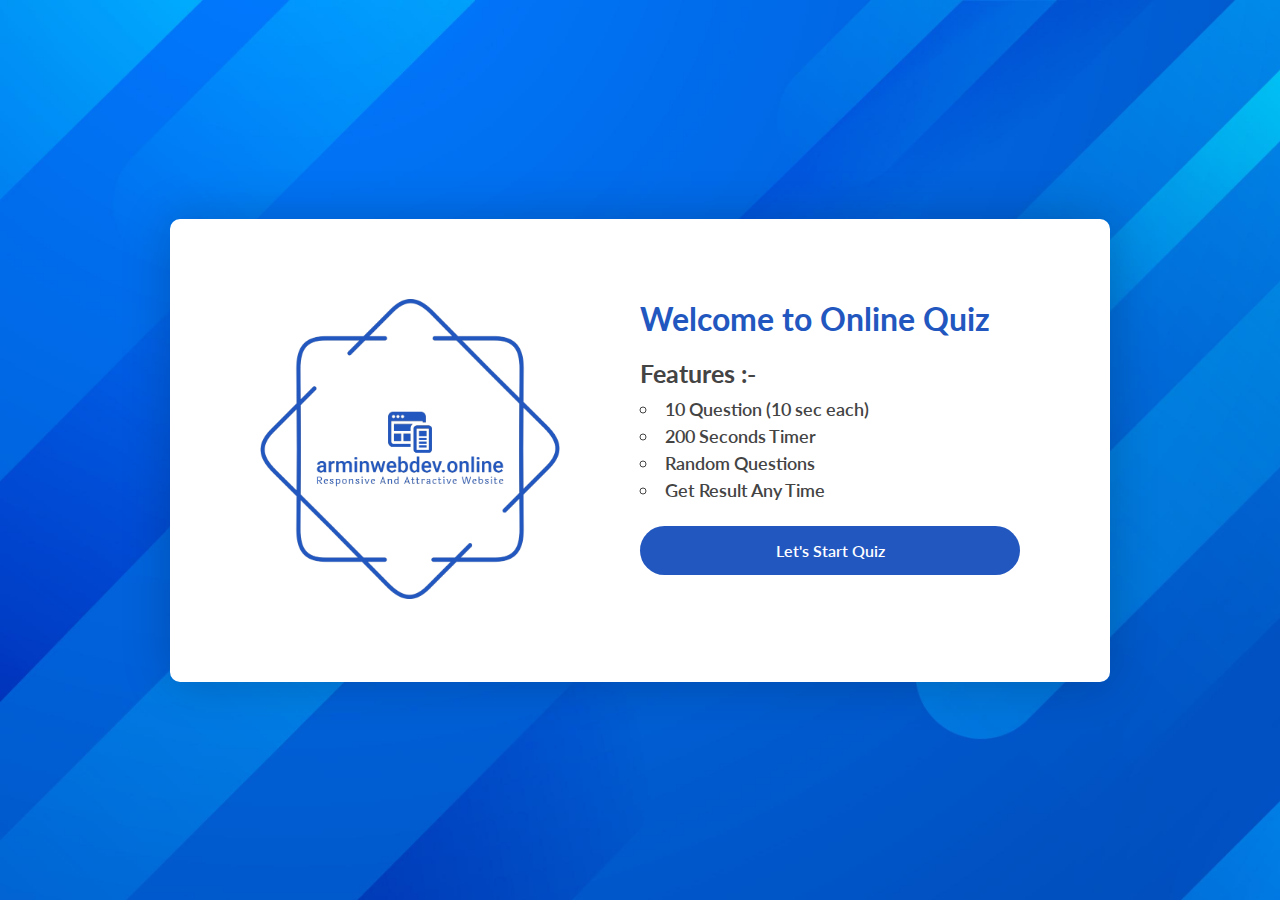
<file: WebDev_Projects/javascript_quiz/index.html>
<!DOCTYPE html>
<html lang="en">
<head>
    <meta charset="UTF-8">
    <meta http-equiv="X-UA-Compatible" content="IE=edge">
    <meta name="viewport" content="width=device-width, initial-scale=1.0">
    <title>JavaScript Quiz</title>
    <link rel="stylesheet" href="css/style.css">
</head>
<body>


    <div class="container">

        <div class="leftSide">
            <img src="img/logo-no-background.png" alt="quiz logo" class="tilt">
        </div>

        <div class="rightSide">

            <h1>Welcome to Online Quiz</h1>
            <h2>Features :-</h2>

            <ul>
                <li>10 Question (10 sec each)</li>
                <li>200 Seconds Timer</li>
                <li>Random Questions</li>
                <li>Get Result Any Time</li>
            </ul>

            <a href="questions.html"> Let's Start Quiz </a>

        </div>

    </div>
    
    
</body>
<script src="js/jquery-min.js"></script>
<script src="js/tilt-min.js"></script>


<script>


$(".tilt").tilt({

    scale: 1.2,

});

</script>

</html>
</file>
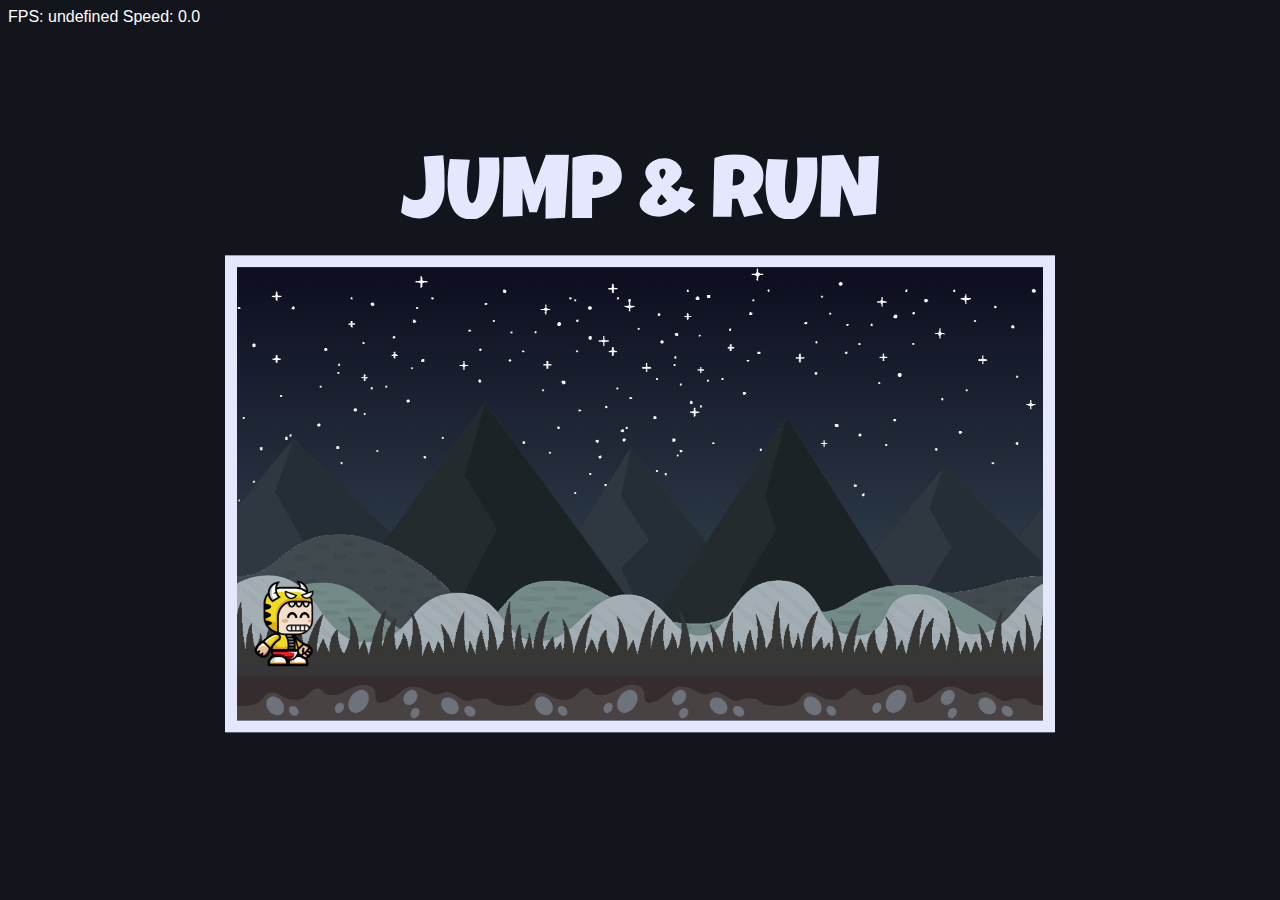
<file: WebDev_Projects/jump_and_run/index.html>
<!DOCTYPE html>
<html lang="en">

<head>
    <meta charset="UTF-8">
    <meta http-equiv="X-UA-Compatible" content="IE=edge">
    <meta name="viewport" content="width=device-width, initial-scale=1.0">
    <title>Jump & Run</title>
    <link rel="icon" type="image/png" href="favicon.png">
    <link rel="stylesheet" href="css/style.css">
</head>
 
<body>
    <div id="main-container">
        <div>
            <img id="logo" src="svg/jump_and_run.svg" alt="logo">
        </div>
        <canvas id="my-canvas" width="1280" height="720">
            Your web browser does not support canvas element.
        </canvas>
    </div>
    <div id="game-stats">FPS: <span id="fps"></span> Speed: <span id="speed"></span></div>
    <script type="module" src="js/game.js"></script>
</body>

</html>
</file>
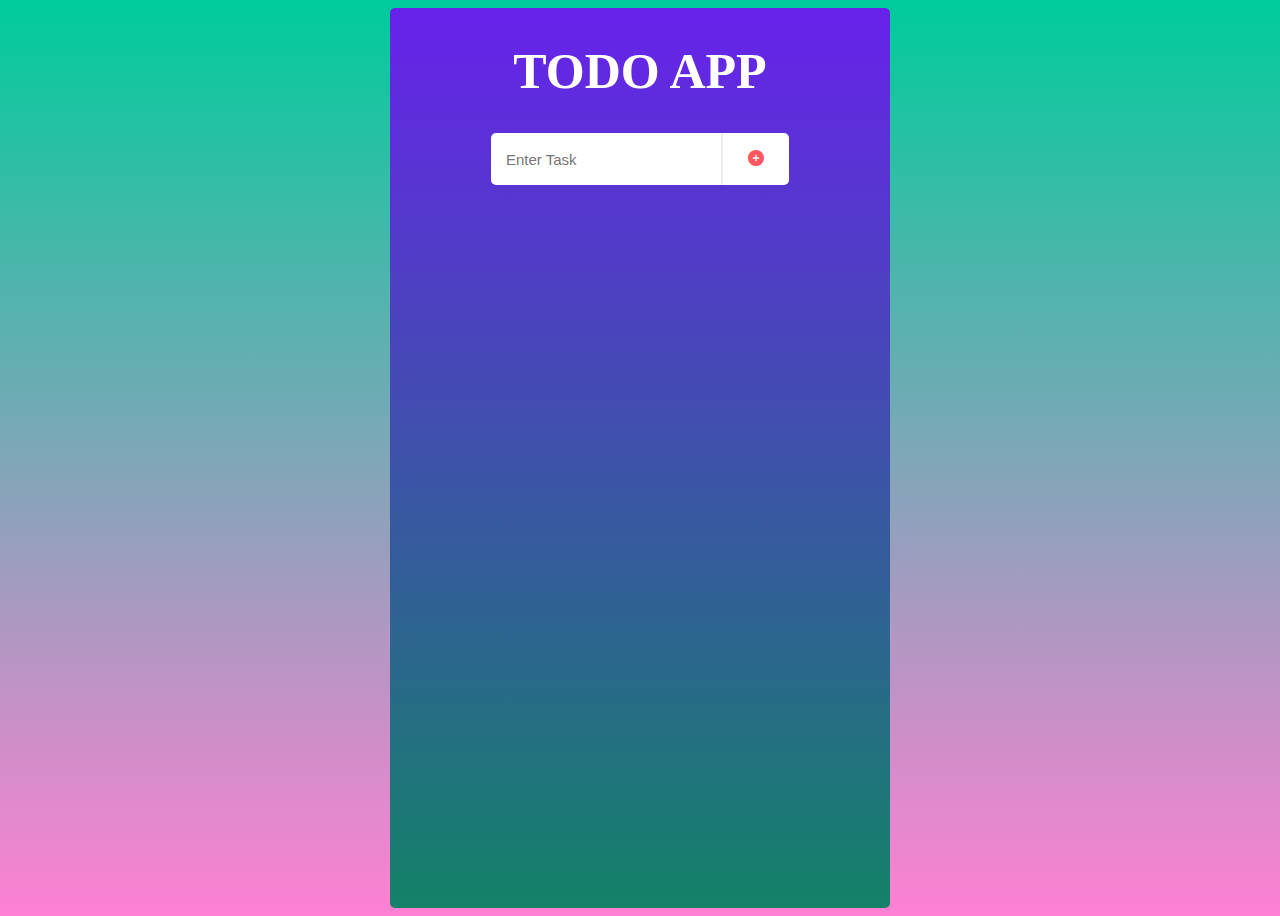
<file: WebDev_Projects/todo_list/index.html>
<!DOCTYPE html>
<html lang="en">

    <head>

        <meta charset="UTF-8">
        <meta http-equiv="X-UA-Compatible" content="IE=edge">
        <meta name="viewport" content="width=device-width, initial-scale=1.0">

        <link rel="stylesheet" href="css/style.css">
        <link rel="stylesheet" href="https://cdnjs.cloudflare.com/ajax/libs/font-awesome/6.3.0/css/all.min.css">

        <title>To Do List</title>

    </head>

    <body>
        
        <section>
            <h1>TODO APP</h1>

            <div class="wrapper">
                <div class="input-container">
                    <input type="text" name="todo"
                    class="todo-input" id="todo-input" placeholder="Enter Task">

                    <button class="add-button" id="add-button">
                        <i class="fa-solid fa-circle-plus"></i>
                    </button>
                </div>

                <ul class="todo-container" id="todo-container"></ul>

            </div>
        </section>



        <script src="js/script.js"></script>
    </body>
</html>
</file>
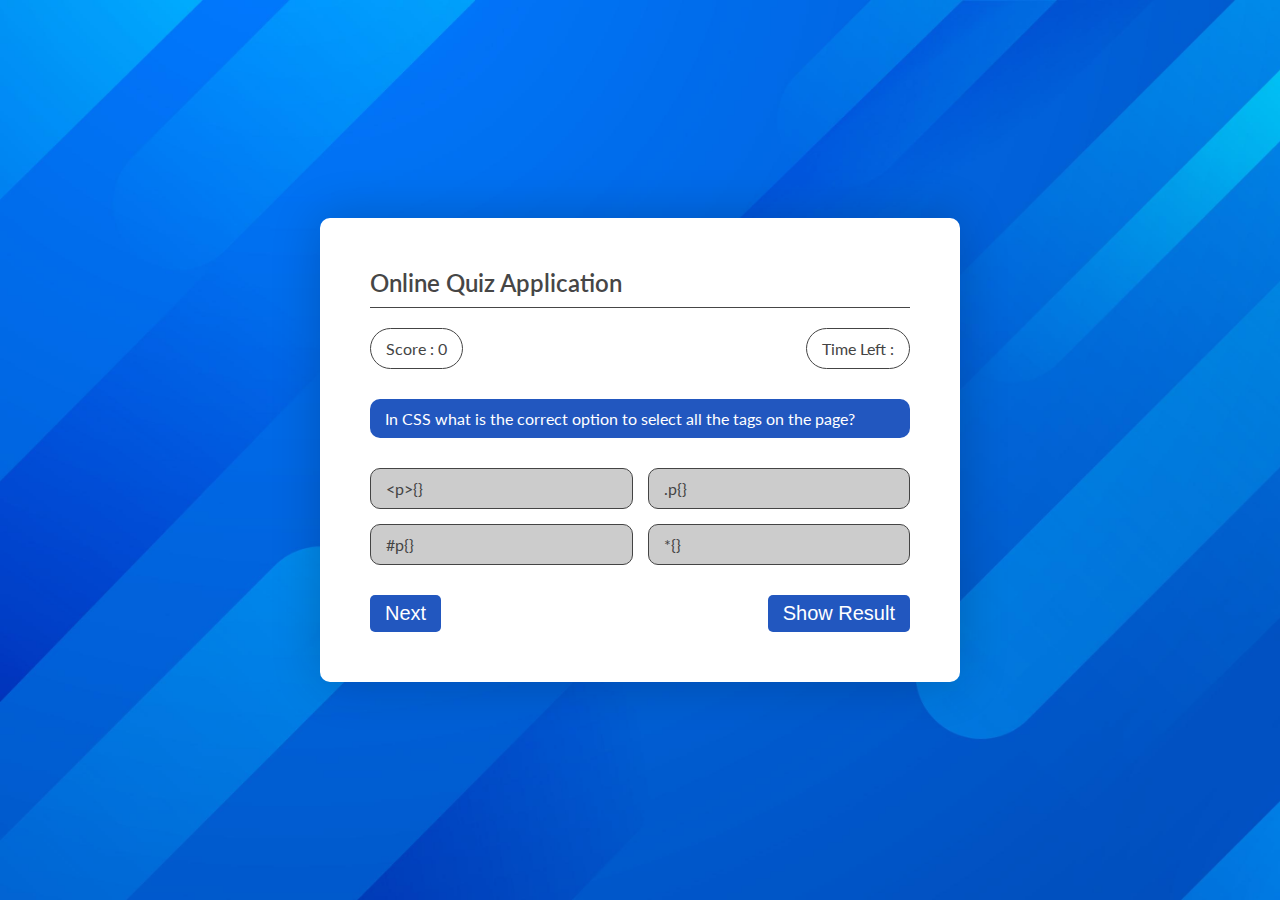
<file: WebDev_Projects/javascript_quiz/questions.html>
<!DOCTYPE html>
<html lang="en">
<head>
    <meta charset="UTF-8">
    <meta http-equiv="X-UA-Compatible" content="IE=edge">
    <meta name="viewport" content="width=device-width, initial-scale=1.0">
    <title>JavaScript Quiz</title>
    <link rel="stylesheet" href="css/style.css">
</head>
<body>
    

    <div class="box" id="questionScreen">

        <div class="title">
            Online Quiz Application
        </div>

        <div class="header">
            <div class="scoreBox">Score : <span>0</span></div>
            <div class="timerBox">Time Left : <span></span></div>
        </div>

        <div class="questionBox">
            What does HTML stand for?
        </div>

        <div class="optionBox">
            <span onclick="checkAnswer(this)" data-opt="1"></span>
            <span onclick="checkAnswer(this)" data-opt="2"></span>
            <span onclick="checkAnswer(this)" data-opt="3"></span>
            <span onclick="checkAnswer(this)" data-opt="4"></span>
        </div>

        <div class="footer">

            <button onclick="showNext()">Next</button>

            <button onclick="showResult(1)">Show Result</button>

        </div>

    </div>

    <div class="box" id="resultScreen" style="display: none;">

        <div class="title">
            Online Quiz Results
        </div>

        <div class="resultBox">
            <label>Questions : </label>
            <span id="totalQuestions">10</span>
            <label>Attempt : </label>
            <span id="attemptQuestions">0</span>
            <label>Correct : </label>
            <span id="correctAnswers">0</span>
            <label>Wrong : </label>
            <span id="wrongAnswers">0</span>
            <label class="message">Message : </label>
            <span class="message" id="message" style="color: #ff3b0e;"></span>
        </div>

        <div class="buttonBox">

            <a href="index.html">Try Again</a>

        </div>

    </div>


</body>
<script src="js/jquery-min.js"></script>
<script src="js/quiz.js"></script>
<script src="js/script.js"></script>
</html>
</file>
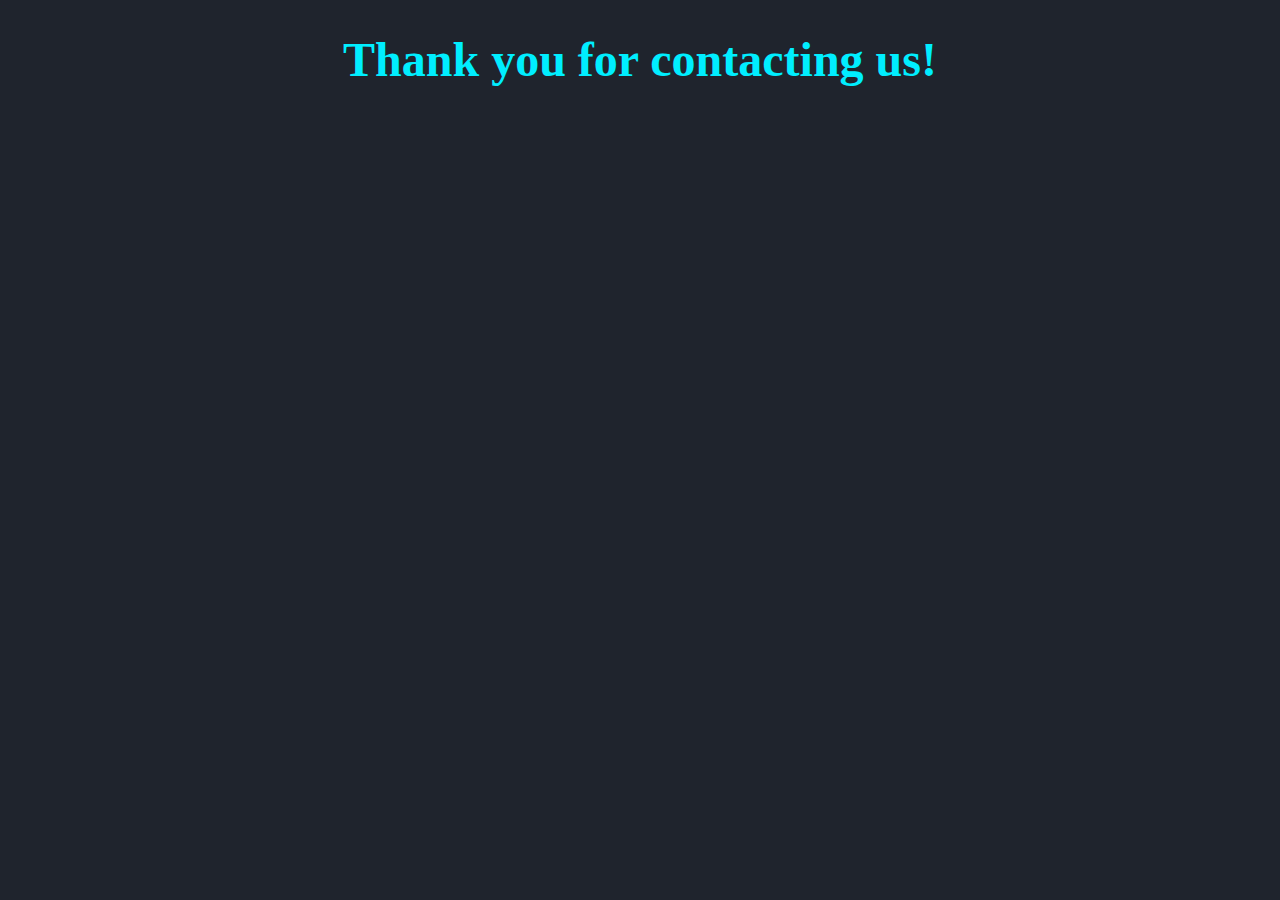
<file: WebDev_Projects/my_Portfolio_Website/thankyou.html>
<!DOCTYPE html>
<html lang="en">
<head>
    <meta charset="UTF-8">
    <meta http-equiv="X-UA-Compatible" content="IE=edge">
    <meta name="viewport" content="width=device-width, initial-scale=1.0">
    <title>Thank you</title>

    <style>

        body {
            background-color: #1f242d;
            text-align: center;
        }

        h1 {
            font-size: 3rem;
            color: #0ef;
        }

    </style>
</head>
<body>

    <h1>Thank you for contacting us!</h1>
    
</body>
</html>
</file>
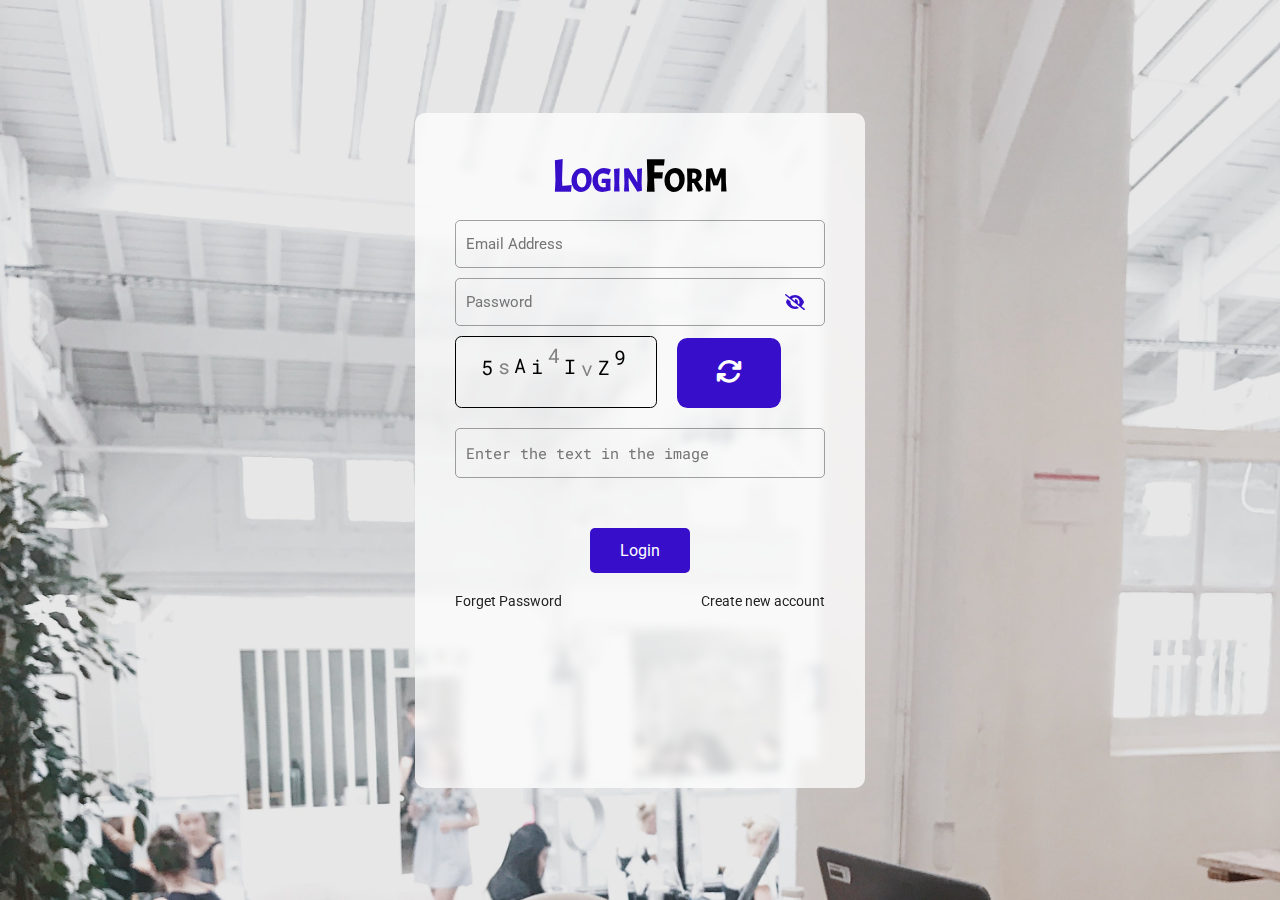
<file: WebDev_Projects/registration_and_login_form/login.html>
<!DOCTYPE html>
<html lang="en">
  <head>
    <meta charset="UTF-8" />
    <meta http-equiv="X-UA-Compatible" content="IE=edge" />
    <meta name="viewport" content="width=device-width, initial-scale=1.0" />
    <!-- custome css  -->
    <link rel="stylesheet" href="css/style.css" />
    <link
      rel="stylesheet"
      href="https://cdnjs.cloudflare.com/ajax/libs/font-awesome/6.3.0/css/all.min.css"
    />
    <title>Login</title>
  </head>
  <body>
    <div class="main-parent">
      <div id="login-form-wrap" class="form-wrap">
        <form action="">
          <h1><span>Login</span>Form</h1>
          <div class="single-input">
            <input
              id="emailAddress"
              type="email"
              placeholder="Email Address"
              required
            />
          </div>
          <div class="single-input">
            <input
              type="password"
              id="passWord"
              placeholder="Password"
              required
            />
            <i
              onclick="toggle2()"
              id="visibilityBtn3"
              class="three fa-sharp fa-solid fa-eye-slash"
            ></i>
          </div>

          <div class="wrapper">
            <canvas id="canvas" width="200" height="70"></canvas>
          </div>

          <button id="reload-button">
            <i class="fa-sharp fa-solid fa-arrows-rotate"></i>
          </button>

          <div class="single-input">
            <input
              type="text"
              id="user-input"
              placeholder="Enter the text in the image"
            />
          </div>

          <div class="submit-button">
            <button id="login-button" class="button login">Login</button>
          </div>

          <div class="account-have">
            <a id="forgetPassword" href="">Forget Password</a>
            <a id="createAcc" href="registration.html">Create new account</a>
          </div>
        </form>
      </div>
    </div>


    <script src="js/sweetalert2.all.min.js"></script>
    <script src="js/app.js"></script>
  </body>
</html>
</file>
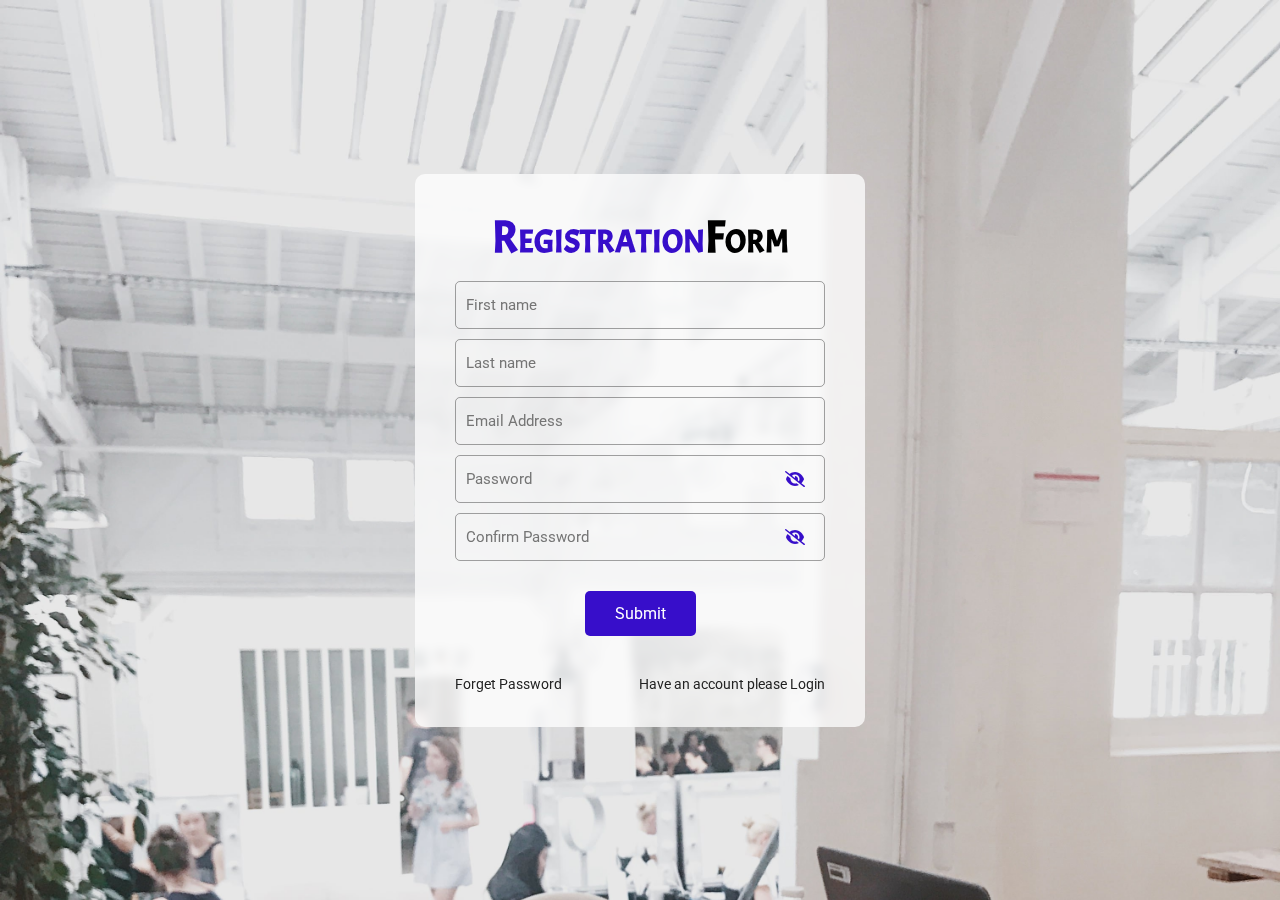
<file: WebDev_Projects/registration_and_login_form/registration.html>
<!DOCTYPE html>
<html lang="en">
  <head>
    <meta charset="UTF-8" />
    <meta http-equiv="X-UA-Compatible" content="IE=edge" />
    <meta name="viewport" content="width=device-width, initial-scale=1.0" />
    <!-- custome css  -->
    <link rel="stylesheet" href="css/style.css" />
    <link
      rel="stylesheet"
      href="https://cdnjs.cloudflare.com/ajax/libs/font-awesome/6.3.0/css/all.min.css"
    />
    <title>Registration</title>
  </head>
  <body>
    <div class="main-parent">
      <div class="form-wrap">
        <form action="" autocomplete="off">
          <h1><span>Registration</span>Form</h1>
          <div class="single-input">
            <input id="fname" type="text" placeholder="First name" required />
          </div>
          <div class="single-input">
            <input id="lname" type="text" placeholder="Last name" />
          </div>
          <div class="single-input">
            <input
              id="email"
              type="email"
              placeholder="Email Address"
              required
            />
          </div>
          <div class="single-input">
            <input type="password" id="pass" placeholder="Password" required />
            <i
              onclick="toggle()"
              id="visibilityBtn"
              class="one fa-sharp fa-solid fa-eye-slash"
            ></i>
          </div>
          <div class="single-input">
            <input
              type="password"
              id="cpass"
              placeholder="Confirm Password"
              required
            />
            <i
              onclick="toggle1()"
              id="visibilityBtn2"
              class="two fa-sharp fa-solid fa-eye-slash"
            ></i>
          </div>
          <div class="submit-button">
            <button class="button">Submit</button>
          </div>
          <div class="account-have">
            <a href="">Forget Password</a>
            <a href="login.html">Have an account please Login</a>
          </div>
        </form>
      </div>
    </div>



    <script src="js/sweetalert2.all.min.js"></script>
    <script src="js/app.js"></script>
  </body>
</html>
</file>
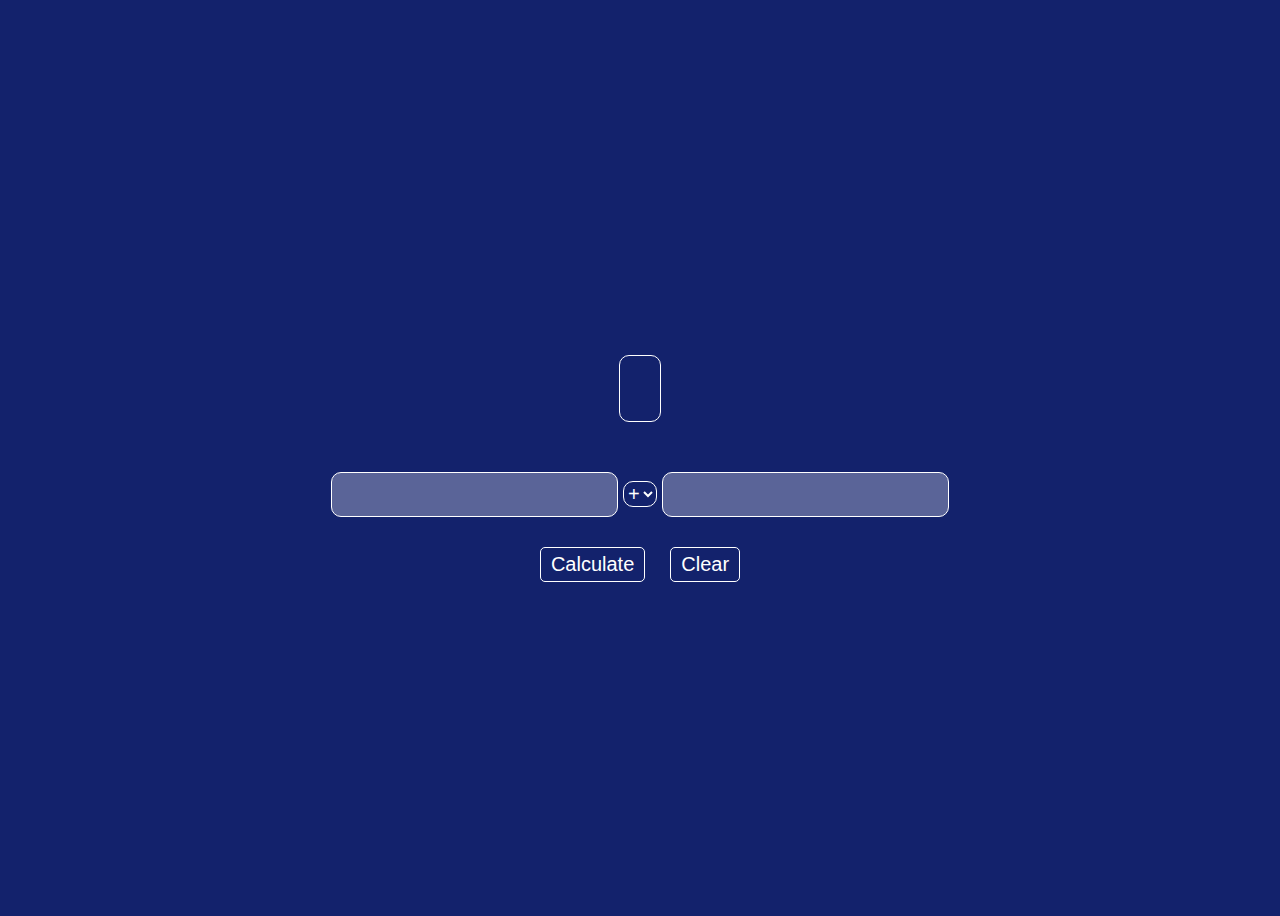
<file: WebDev_Projects/small-calculator/small_calculator.html>
<!DOCTYPE html>
<html lang="en">

    <head>
        <meta charset="UTF-8">
        <meta http-equiv="X-UA-Compatible" content="IE=edge">
        <meta name="viewport" content="width=device-width, initial-scale=1.0">
        <meta name="author" content="Armin Djip" />
        <title>Small Calculator</title>

        <style>
            body {
                background-color: #13226c;
                font-size: 20px;
                height: 100vh;
                display: flex;
                flex-direction: column;
                justify-content: center;
                align-items: center;
                color: white;
            }

            .buttons {
                margin: 20px;
            }

            button {
                padding: 5px 10px;
                margin: 10px;
                background: transparent;
                border: 1px solid white;
                border-radius: 5px;
                color: white;
                font-size:20px;
                transition: transform .5s;
            }

            button:hover {
                cursor: pointer;
                opacity: 0.6;
                transform: scale(1.1);
            }

            .display {
                margin: 50px;
                padding: 10px 20px;
                border:1px solid white;
                border-radius:10px;
                height: 45px;
            }

            hr {
                color:orange;
            }

            input {
                padding: 10px;
                font-size:20px;
                background-color: rgba(255,255,255,0.3);
                border:1px solid white;
                border-radius:10px;
                color:white;
            }

            input:hover {
                cursor: pointer;
            }

            select {
                font-size:20px;
                color:white;
                background-color: transparent;
                border:1px solid white;
                border-radius: 10px;
            }

            select:hover {
                cursor: pointer;
            }

        </style>

    </head>

    <body>

        <div 
            class="display" id="display">
        </div>

        <div class="inputs">

            <input type="number" name="numberA" id="input_a">

        <select name="operation" id="operation">

            <option value="plus">+</option>
            <option value="minus">-</option>
            <option value="multiply">*</option>
            <option value="divide">/</option>

        </select>

        <input type="number" name="numberB" id="input_b">

        </div>

        <div class="buttons">

            <button id="calc_btn">Calculate</button>
            <button id="clear_btn">Clear</button>

        </div>


        <script>

            const calc_btn = document.getElementById("calc_btn");
            const clear_btn = document.getElementById("clear_btn");
            const display = document.getElementById("display");
            let result;


            
            
            clear_btn.onclick = function(){
                display.innerText = ""
            }
            calc_btn.onclick = function(){
                let input_a = document.getElementById("input_a").value;
                let operation = document.getElementById("operation").value
                let input_b = document.getElementById("input_b").value;

                if(isNaN(parseInt(input_a) || parseInt(input_b))){
                    display.innerText = "Both inputs have to be numbers"
                    display.style.color = "red"
                    return;
                }
                

                switch(operation){
                    case "plus": result = parseInt(input_a) + parseInt(input_b);
                    if(isNaN(result)){
                        display.innerText = "Error occured. Check inputs and try again."
                        display.style.color = "red"
                        return;
                    }
                    display.innerText = result;
                    break;
                    case "minus": result = parseInt(input_a) - parseInt(input_b);
                    if(isNaN(result)){
                        display.innerText = "Error occured. Check inputs and try again."
                        display.style.color = "red"
                        return;
                    }
                    display.innerText = result;
                    break;
                    case "multiply": result = parseInt(input_a) * parseInt(input_b);
                    if(isNaN(result)){
                        display.innerText = "Error occured. Check inputs and try again."
                        display.style.color = "red"
                        return;
                    }
                    display.innerText = result;
                    break;
                    case "divide": if(parseInt(input_a) <= 0 || parseInt(input_b) <=0){
                        display.innerText = "You can't divide with zero"
                        display.style.color = "red"
                        break;
                    }
                    result = parseInt(input_a) / parseInt(input_b)
                    if(isNaN(result)){
                        display.innerText = "Error occured. Check inputs and try again."
                        display.style.color = "red"
                        return;
                    }
                    display.innerText = result;
                    break;
                }

            }

        </script>

    </body>
</html>
</file>
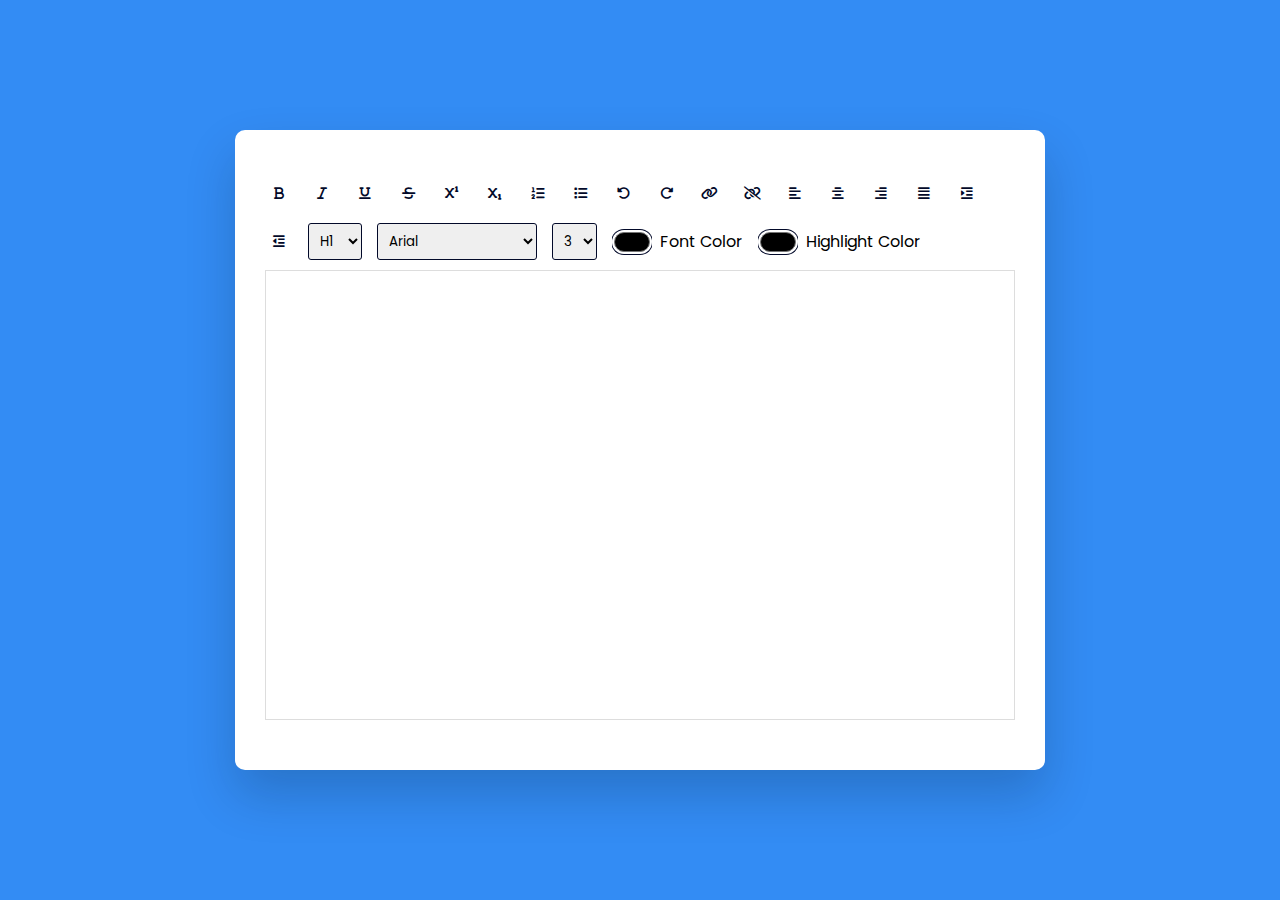
<file: WebDev_Projects/text_editor/text_editor.html>
<!DOCTYPE html>
<html lang="en">

    <head>

        <meta charset="UTF-8">
        <meta http-equiv="X-UA-Compatible" content="IE=edge">
        <meta name="viewport" content="width=device-width, initial-scale=1.0">

        <!-- Stylesheet -->
        <link rel="stylesheet" href="css/style.css">

        <!-- Font Awesome Icons -->
        <link rel="stylesheet" href="https://cdnjs.cloudflare.com/ajax/libs/font-awesome/6.3.0/css/all.min.css">

        <!-- Google Fonts -->
        <link href="https://fonts.googleapis.com/css2?family=Acme&family=Lato:wght@300;400;700&family=Montserrat:wght@300;400;600;700;800&family=Poppins:wght@300;400;700&family=Roboto+Mono:wght@300;400;700&family=Roboto:wght@300;400;700&family=Space+Mono:wght@400;700&display=swap" rel="stylesheet">

        <title>Rich Text Editor</title>

    </head>

    <body>
        
        <div class="container">
            <div class="options">

                <!-- Text Format -->
                <button id="bold" class="option-button format">
                    <i class="fa-solid fa-bold"></i>
                </button>

                <button id="italic" class="option-button format">
                    <i class="fa-solid fa-italic"></i>
                </button>

                <button id="underline" class="option-button format">
                    <i class="fa-solid fa-underline"></i>
                </button>

                <button id="strikethrough" class="option-button format">
                    <i class="fa-solid fa-strikethrough"></i>
                </button>

                <button id="superscript" class="option-button script">
                    <i class="fa-solid fa-superscript"></i>
                </button>

                <button id="subscript" class="option-button script">
                    <i class="fa-solid fa-subscript"></i>
                </button>


                <!-- List -->
                <button id="insertOrderedList" class="option-button">
                    <div class="fa-solid fa-list-ol"></div>
                </button>

                <button id="insertUnorderedList" class="option-button">
                    <div class="fa-solid fa-list"></div>
                </button>


                <!-- Undo/Redo -->
                <button id="undo" class="option-button">
                    <i class="fa-solid fa-rotate-left"></i>
                </button>

                <button id="redo" class="option-button">
                    <i class="fa-solid fa-rotate-right"></i>
                </button>


                <!-- Link -->
                <button id="createLink" class="adv-option-button">
                    <i class="fa fa-link"></i>
                </button>

                <button id="unlink" class="option-button">
                    <i class="fa fa-unlink"></i>
                </button>


                <!-- Alignment -->
                <button id="justifyLeft" class="option-button align">
                    <i class="fa-solid fa-align-left"></i>
                </button>

                <button id="justifyCenter" class="option-button align">
                    <i class="fa-solid fa-align-center"></i>
                </button>
                
                <button id="justifyRight" class="option-button align">
                    <i class="fa-solid fa-align-right"></i>
                </button>

                <button id="justifyFull" class="option-button align">
                    <i class="fa-solid fa-align-justify"></i>
                </button>

                <button id="indent" class="option-button spacing">
                    <i class="fa-solid fa-indent"></i>
                </button>

                <button id="outdent" class="option-button spacing">
                    <i class="fa-solid fa-outdent"></i>
                </button>


                <!-- Headings -->
                <select id="formatBlock" class="adv-option-button">

                    <option value="H1">H1</option>
                    <option value="H2">H2</option>
                    <option value="H3">H3</option>
                    <option value="H4">H4</option>
                    <option value="H5">H5</option>
                    <option value="H6">H6</option>

                </select>


                <!-- Font -->
                <select id="fontName" class="adv-option-button"></select>

                <select id="fontSize" class="adv-option-button"></select>


                <!-- Color -->
                <div class="input-wrapper">

                    <input type="color" id="foreColor" class="adv-option-button">

                    <label for="foreColor">Font Color</label>

                </div>

                <div class="input-wrapper">

                    <input type="color" id="backColor" class="adv-option-button">

                    <label for="backColor">Highlight Color</label>

                </div>

            </div>

            <div id="text-input" contenteditable="true"></div>

        </div>








        <script src="js/script.js"></script>

    </body>
</html>
</file>
<file: WebDev_Projects/javascript_quiz/css/style.css>
@import url('https://fonts.googleapis.com/css2?family=Lato:wght@300;400;700&display=swap');

* {

    margin: 0;
    padding: 0;
    box-sizing: border-box;

}

body {

    font-family: "Lato", sans-serif;
    background-image: url(../img/bg.png);
    background-size: cover;
    display: flex;
    justify-content: center;
    align-items: center;
    min-height: 100vh;
}

.container {

    width: 940px;
    background-color: #fff;
    box-shadow: 0 0 50px 0 rgba(0, 0, 0, 0.2);
    min-height: 350px;
    padding: 80px 90px;
    border-radius: 10px;
    display: flex;
     
}

.leftSide, 
.rightSide {

    width: 50%;

}

.leftSide img {
    height: 300px;
    width: 300px;
}

.rightSide h1 {
    color: #2257BF;
    font-size: 32px;
}

.rightSide h2 {
    color: #444;
    margin: 20px auto 10px;
    font-size: 25px;
}

.rightSide ul {
    color: #444;
    font-size: 18px;
    margin-top: 5px;
    font-weight: 600;
    list-style-type: circle;
    list-style-position: inside;
}

.rightSide ul li {

    margin-top: 5px;

}

.rightSide a {

    background-color: #2257BF;
    border-radius: 100px;
    color: #fff;
    font-weight: 600;
    width: 100%;
    display: inline-block;
    text-align: center;
    padding: 15px 0;
    margin-top: 25px;
    text-decoration: none;
    outline: none;
}

.rightSide a:hover {
    border: 1px solid #5785e3;
    transition: 0.5s;
    cursor: pointer;
}


/* question page css start */

.box {
    background-color: #fff;
    border-radius: 10px;
    box-shadow: 0 0 50px 0 rgba(0, 0, 0, 0.2);
    min-height: 350px;
    width: 640px;
    padding: 50px;
}

.title{
    border-bottom: 1px solid #464646;
    color: #464646;
    padding-bottom: 10px;
    margin-bottom: 20px;
    font-weight: 600;
    font-size: 24px;
}

.header {

    margin-bottom: 30px;
    display: flex;
    justify-content: space-between;

}

.scoreBox,
.timerBox {

    border-radius: 100px;
    padding: 10px 15px;
    border: 1px solid #444;
    color: #444;

}

.questionBox {

    background-color: #2257BF;
    color: #fff;
    border-radius: 10px;
    padding: 10px 15px;

}

.optionBox {
    display: grid;
    grid-template-columns: 1fr 1fr;
    grid-gap: 15px;
    margin: 30px 0;
}

.optionBox span {

    background-color: #ccc;
    border-radius: 10px;
    color: #444;
    border: 1px solid #444;
    padding: 10px 15px;

}

.optionBox span:hover {
    border: 2px solid #444;
    cursor: pointer;
}

.footer {
    display: flex;
    justify-content: space-between;
}

.footer button {

    background-color: #2257BF;
    border-radius: 5px;
    padding: 7px 15px;
    color: #fff;
    border: 0;
    outline: none;
    font-size: 20px;

}

.footer button:hover {

    border: 1px solid #5785e3;
    transition: 0.5s;
    cursor: pointer;

}

.resultBox {
    margin-bottom: 30px;
    display: grid;
    grid-template-columns: 1fr 1fr;
    grid-row-gap: 15px;
    font-size: 20px;
}

.resultBox *:nth-child(odd) {
    text-align: right;
}

.resultBox span {
    font-weight: 600;
}





.buttonBox {

    border-top: 1px solid #444;
    text-align: center;

}

.buttonBox a {
    background-color: #2257BF;
    border-radius: 50px;
    border: 0;
    text-decoration: none;
    color: #fff;
    outline: none;
    padding: 7px 15px;
    margin-top: 30px;
    display: inline-block;
}

.optionBox span.right {
    transition: 2s;
    background-color: #00ab00;
    border-color: #00ab00;
    color: #fff;
}

.optionBox span.wrong {
    transition: 2s;
    background-color: #ff3b0e;
    border-color: #ff3b0e;
    color: #fff;
}

/* question page css end */


/* media query start */

@media screen and (max-width: 768px) {

    .leftSide {
        display: none;
    }

    .container,
    .box {
        width: 425px;
    }

    .rightSide {
        width: 100%;
    }

    .optionBox {
        grid-template-columns: 1fr;
    }

}

/* media query end */
</file>
<file: WebDev_Projects/jump_and_run/css/style.css>
body {
    background-color: #13151C;
    font-family: sans-serif;
}

#main-container {
    top: 50%;
    position: absolute;
    left: 0;
    right: 0;
    transform: translate(0, -54%);
}

#logo {
    display: block;
    margin: 36px auto;
    max-width: 80%;
}

#my-canvas {
    display: block;
    margin: 0 auto;
    border: 12px solid #E5E7FF;
    width: 63%;
    max-width: 1280px;
    max-height: 720px;
}

@media only screen and (max-width: 999px) {
    #logo {
        width: 300px;
        margin: 22px auto;
    }
}

@media only screen and (max-width: 768px) {
    #logo {
        width: 240px;
        margin: 18px auto;
    }
}

#game-stats {
    color: white;
}
</file>
<file: WebDev_Projects/todo_list/css/style.css>
body {
    background: linear-gradient(#00cc9c, #ff80d3);
    background-repeat: no-repeat;
    height: 100vh;
    display: flex;
    justify-content: center;
    /* align-items: center; */
    font-family: cursive;
}

section {
    width: 500px;
    border-radius: 5px;
    background: linear-gradient(#6822eb, #138268);
}

h1 {
    text-align: center;
    color: #fff;
    font-size: 50px;
    /* margin-bottom: 60px; */
}

.wrapper {
    position: relative;
}

.input-container {
    display: flex;
    justify-content: center;
    height: 52px;
}

input, button {
    border: none;
    outline: none;
}

.input-container input {
    padding: 18px 15px;
    font-size: 15px;
    border-top-left-radius: 5px;
    border-bottom-left-radius: 5px;
    width: 200px;
}

.input-container button {
    border-top-right-radius: 5px;
    border-bottom-right-radius: 5px;
    cursor: pointer;
    padding: 16px 25px;
    font-size: 16px;
    color: #ff5762;
    background: #fff;
    border-left: 2px solid #eee;
}

.input-container button:hover {
    color: #fff;
    background: #ff5762;
}

.todo-container {
    /* margin-top: 40px; */
    padding: 0;
}

.todo-container .todo {
    margin: 0 auto;
    margin-bottom: 12px;
    display: flex;
    justify-content: flex-end;
    flex-direction: row;
    background: #fff;
    border-radius: 5px;
}

.todo-container .todo.completed {
    width: 90%;
    text-decoration: line-through;
    color: #7e7e7e;
    opacity: 0.7;
}

.todo-container button {
    padding: 16px;
    flex: 1;
    margin: 0;
}

.todo-container .todo-check {
    color: #05cf5b;
    background: #fff;
    border-left: 2px solid #eee;
    font-size: 16px;
}

.todo-container .todo-check:hover {
    color: #fff;
    background: #05cf5b;
    cursor: pointer;
}

.todo-container .todo-delete {
    color: #ff5762;
    background: #fff;
    font-size: 16px;
    border-left: 2px solid #eee;
    border-top-right-radius: 5px;
    border-bottom-right-radius: 5px;
}

.todo-container .todo-delete:hover {
    color: #fff;
    background: #ff5762;
    cursor: pointer;
}

.todo-container .todo li {
    flex: 10;
    padding: 16px;
    list-style-type: none;
    margin: 0;
    line-height: 1.5;
}
</file>
<file: WebDev_Projects/registration_and_login_form/css/style.css>
@import url("https://fonts.googleapis.com/css2?family=Acme&family=Lato:wght@300;400;700&family=Montserrat:wght@300;400;600;700;800&family=Roboto+Mono:wght@300;400;700&family=Roboto:wght@300;400;700&family=Space+Mono:wght@400;700&display=swap");
      * {
        margin: 0;
        padding: 0;
        box-sizing: border-box;
      }
      body {
        font-family: "Open Sans", -apple-system, BlinkMacSystemFont, "Segoe UI",
          Roboto, Oxygen-Sans, Ubuntu, Cantarell, "Helvetica Neue", Helvetica,
          Arial, sans-serif;
      }
      .main-parent {
        width: 100%;
        height: 100vh;
        background-image: url(../img/bg.jpg);
        background-repeat: no-repeat;
        background-size: cover;
        background-position: top;
        display: flex;
        justify-content: center;
        align-items: center;
      }

      .main-parent .form-wrap {
        width: 450px;
        background: rgb(255 255 255 / 75%);
        border-radius: 10px;
        padding: 35px 40px;
        backdrop-filter: blur(5px);
      }

      #login-form-wrap {
        height: 75%;
      }

      .form-wrap form h1 {
        font-family: "Acme", sans-serif;
        font-variant: small-caps;
        font-size: 45px;
        text-align: center;
        margin-bottom: 15px;
      }
      .form-wrap form h1 span {
        font-variant: small-caps;
        color: #370eca;
      }
      .form-wrap form .single-input input {
        width: 100%;
        padding: 14px 10px;
        border: 1px solid rgba(0, 0, 0, 0.3521);
        border-radius: 5px;
        outline: none;
        background: transparent;
        margin-bottom: 10px;
        font-size: 15px;
        font-family: "Roboto", sans-serif;
        color: #370eca;
      }

      .form-wrap form .single-input input:focus {
        border-color: #370eca;
      }

      .fa-eye-slash {
        position: absolute;
        color: #370eca;
        cursor: pointer;
        transform: translate(-200%, 100%);
      }

      .form-wrap form .submit-button {
        text-align: center;
      }
      .form-wrap form .submit-button button.button {
        padding: 13px 30px;
        margin-top: 20px;
        background-color: #370eca;
        outline: none;
        border-radius: 5px;
        border: none;
        color: #fff;
        font-family: "Roboto", sans-serif;
        font-size: 16px;
        cursor: pointer;
      }

      .form-wrap form .submit-button button.login {

        position: relative;
        bottom: 30px;

      }

      #submit-button {
        position: relative;
        bottom: 35px;
      }

      .form-wrap form .account-have {
        display: flex;
        justify-content: space-between;
        align-items: center;
        font-size: 14px;
        margin-top: 40px;
      }
      .form-wrap form .account-have a {
        color: rgb(34, 34, 34);
        text-decoration: none;
      }

      .form-wrap form .account-have a:hover {
        color: #370eca;
      }

      .form-wrap form .account-have #forgetPassword {
        position: relative;
        bottom: 50px;
      }

      .form-wrap form .account-have #createAcc {
        position: relative;
        bottom: 50px;
      }

      .wrapper {
        display: flex;
        align-content: center;
        justify-content: space-between;
      }

      canvas {
        border: 1px solid #000000;
        border-radius: 0.4em;
      }

      button#reload-button {
        position: relative;
        left: 60%;
        bottom: 70px;
        font-size: 26px;
        width: 4em;
        background-color: #370eca;
        border: none;
        border-radius: 0.4em;
        color: #fff;
        cursor: pointer;
        height: 70px;
      }

      #user-input {
        position: relative;
        bottom: 50px;
        font-family: "Roboto Mono", monospace;
      }
</file>
<file: WebDev_Projects/text_editor/css/style.css>
* {
    padding: 0;
    margin: 0;
    box-sizing: border-box;
}

body {
    background-color: #338cf4;
}

.container {
    background-color: #ffffff;
    width: 90vmin;
    padding: 50px 30px;
    position: absolute;
    transform: translate(-50%, -50%);
    left: 50%;
    top: 50%;
    border-radius: 10px;
    box-shadow: 0 25px 50px rgba(7, 20, 35, 0.2);
}

.options {
    display: flex;
    flex-wrap: wrap;
    align-items: center;
    gap: 15px;
}

button {
    height: 28px;
    width: 28px;
    display: grid;
    place-items: center;
    border-radius: 3px;
    border: none;
    background-color: #ffffff;
    outline: none;
    color: #020929;
}

select {
    padding: 7px;
    border: 1px solid #020929;
    border-radius: 3px;
}

.options label,
.options select {
    font-family: "Poppins", sans-serif;
}

.input-wrapper {
    display: flex;
    align-items: center;
    gap: 8px;
}

input[type="color"] {
    -webkit-appearance: none;
    -moz-appearance: none;
    appearance: none;
    background-color: transparent;
    width: 40px;
    height: 28px;
    border: none;
    cursor: pointer;
}

input[type="color"]::-webkit-color-swatch {
    border-radius: 15px;
    box-shadow: 0 0 0 2px #ffffff, 0 0 0 3px #020929;
}

input[type="color"]::-moz-color-swatch {
    border-radius: 15px;
    box-shadow: 0 0 0 2px #ffffff, 0 0 0 3px #020929;
}

#text-input {
    margin-top: 10px;
    border: 1px solid #dddddd;
    padding: 20px;
    height: 50vh;
}

.active {
    background-color: #e0e9ff;
}
</file>
